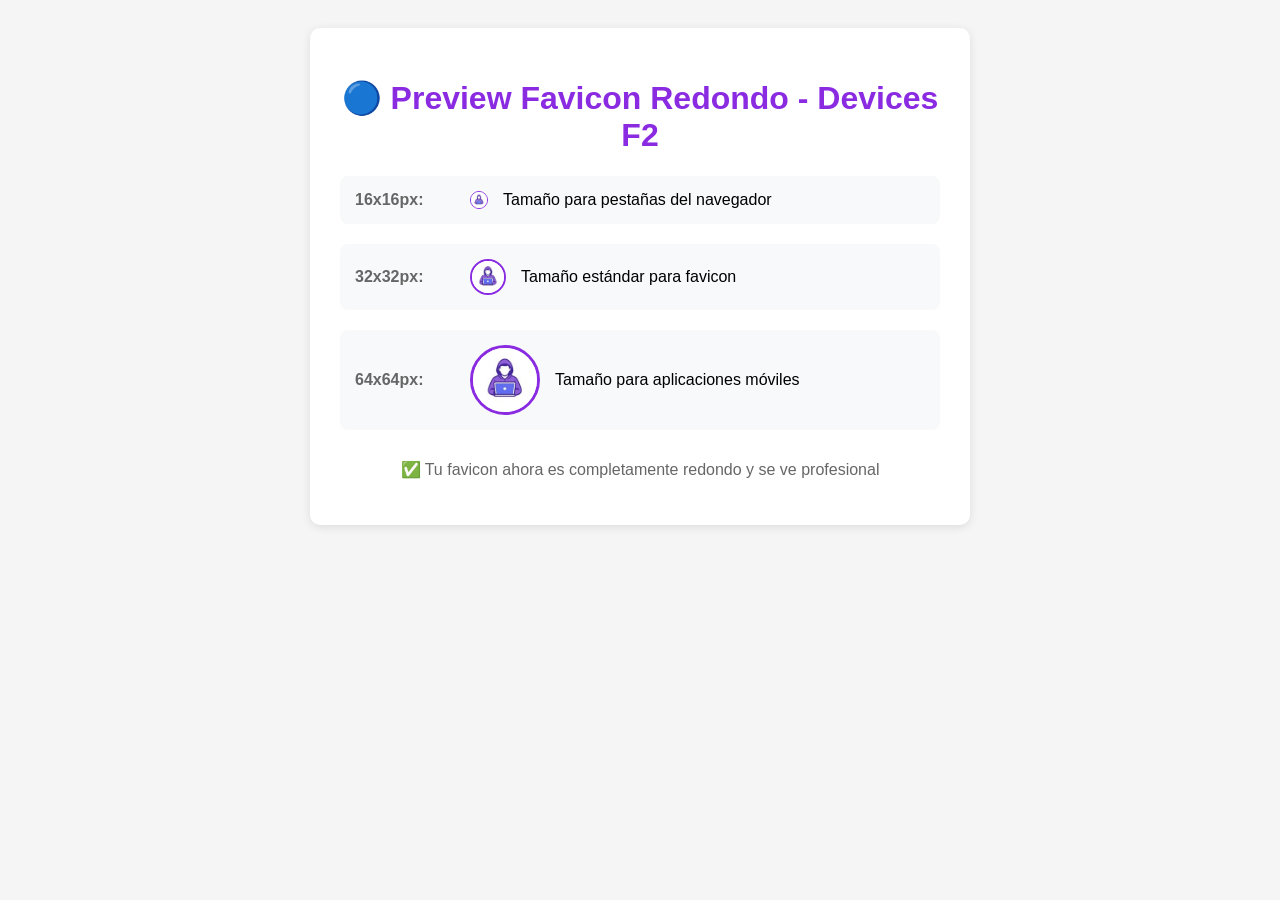
<file: public/images/logos/favicon-preview.html>
<!DOCTYPE html>
<html lang="es">
<head>
    <meta charset="UTF-8">
    <meta name="viewport" content="width=device-width, initial-scale=1.0">
    <title>Preview Favicon Redondo - Devices F2</title>
    <style>
        body {
            font-family: Arial, sans-serif;
            padding: 20px;
            background: #f5f5f5;
        }
        .preview-container {
            background: white;
            padding: 30px;
            border-radius: 10px;
            box-shadow: 0 2px 10px rgba(0,0,0,0.1);
            max-width: 600px;
            margin: 0 auto;
        }
        .favicon-preview {
            display: flex;
            align-items: center;
            gap: 15px;
            margin: 20px 0;
            padding: 15px;
            background: #f8f9fa;
            border-radius: 8px;
        }
        .favicon-round {
            border-radius: 50%;
            width: 32px;
            height: 32px;
            object-fit: cover;
            border: 2px solid #8a2be2;
        }
        .favicon-large {
            border-radius: 50%;
            width: 64px;
            height: 64px;
            object-fit: cover;
            border: 3px solid #8a2be2;
        }
        .favicon-small {
            border-radius: 50%;
            width: 16px;
            height: 16px;
            object-fit: cover;
            border: 1px solid #8a2be2;
        }
        h1 {
            color: #8a2be2;
            text-align: center;
        }
        .size-label {
            font-weight: bold;
            color: #666;
            min-width: 100px;
        }
    </style>
</head>
<body>
    <div class="preview-container">
        <h1>🔵 Preview Favicon Redondo - Devices F2</h1>
        
        <div class="favicon-preview">
            <span class="size-label">16x16px:</span>
            <img src="favicon-round.jpg" alt="Favicon pequeño" class="favicon-small">
            <span>Tamaño para pestañas del navegador</span>
        </div>
        
        <div class="favicon-preview">
            <span class="size-label">32x32px:</span>
            <img src="favicon-round.jpg" alt="Favicon normal" class="favicon-round">
            <span>Tamaño estándar para favicon</span>
        </div>
        
        <div class="favicon-preview">
            <span class="size-label">64x64px:</span>
            <img src="favicon-round.jpg" alt="Favicon grande" class="favicon-large">
            <span>Tamaño para aplicaciones móviles</span>
        </div>
        
        <p style="text-align: center; color: #666; margin-top: 30px;">
            ✅ Tu favicon ahora es completamente redondo y se ve profesional
        </p>
    </div>
</body>
</html>
</file>
